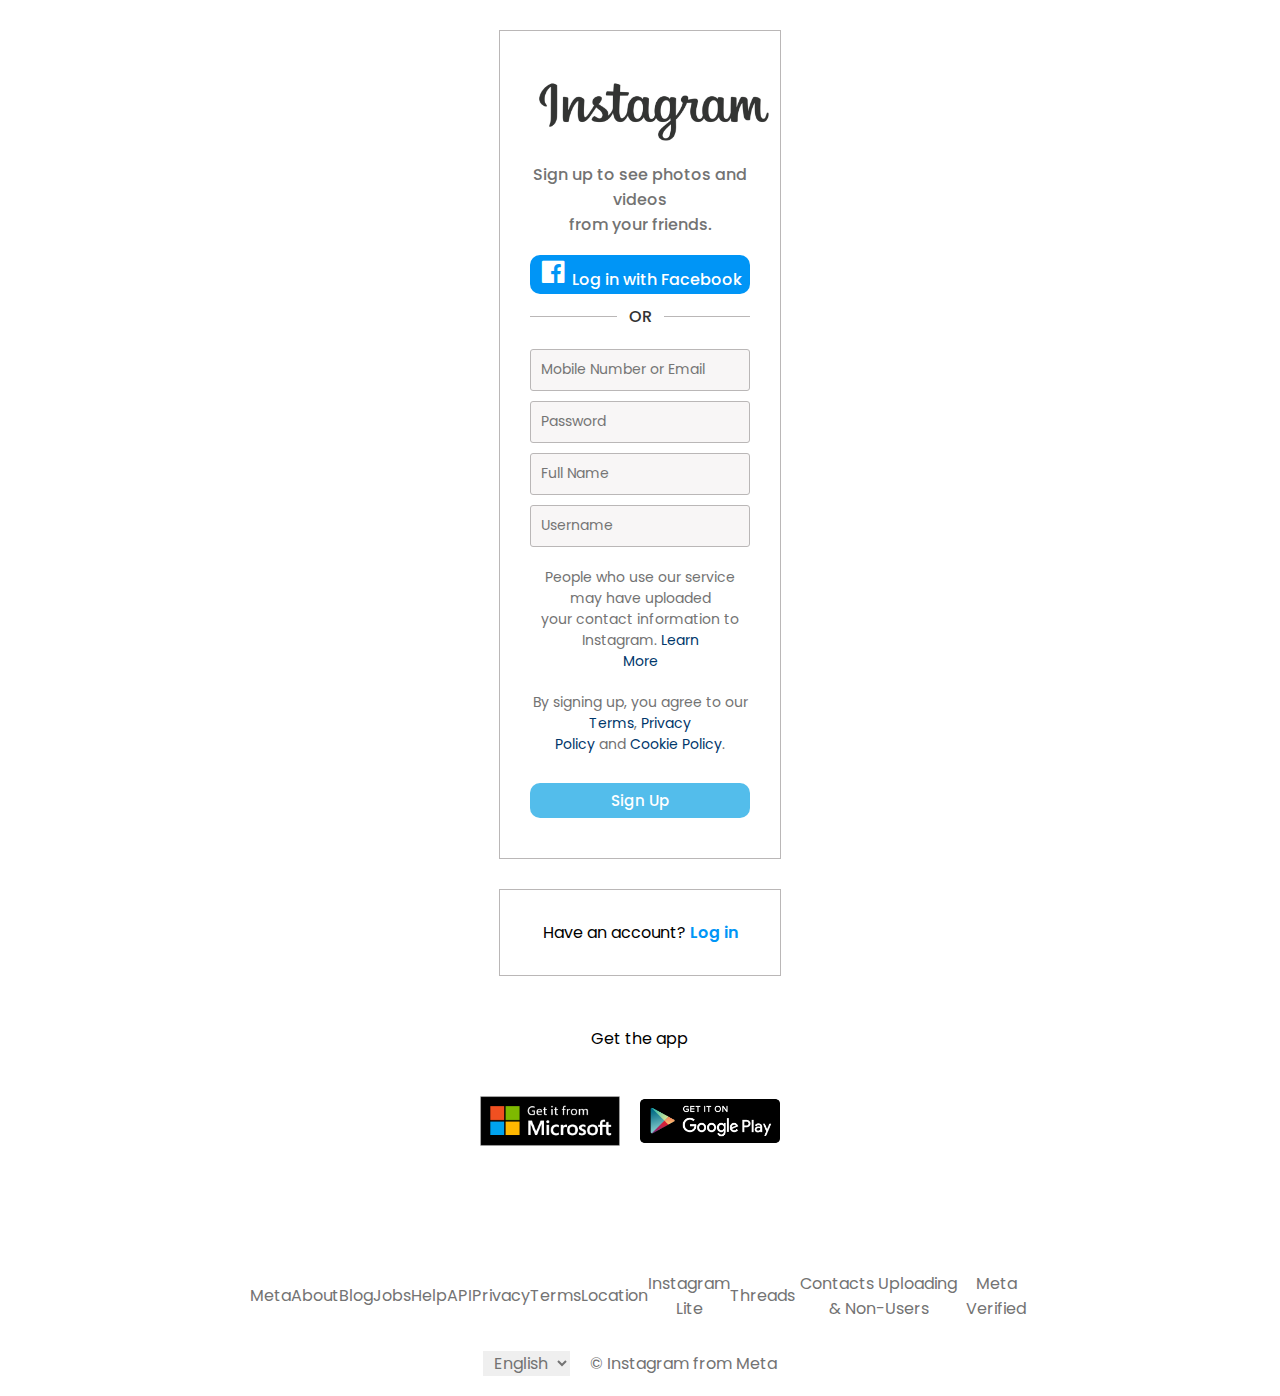
<file: ing.html>
<!DOCTYPE html>
<html lang="en">
<head>
    <meta charset="UTF-8">
    <meta name="viewport" content="width=device-width, initial-scale=1.0">
    <link href='https://unpkg.com/boxicons@2.1.4/css/boxicons.min.css' rel='stylesheet'>
    <link rel="preconnect" href="https://fonts.googleapis.com">
    <link rel="preconnect" href="https://fonts.gstatic.com" crossorigin>
    <link href="https://fonts.googleapis.com/css2?family=Poppins:ital,wght@0,100;0,200;0,300;0,400;0,500;0,600;0,700;0,800;0,900;1,100;1,200;1,300;1,400;1,500;1,600;1,700;1,800;1,900&display=swap" rel="stylesheet">
    <link rel="stylesheet" href="ing.css">
    <title>Instagram</title>
</head>
<body>
    <section class="insta">
        <div class="con">
            <div class="img1">
                <img src="/5a4e432a2da5ad73df7efe7a.png" alt="">
            </div> 
            <p class="up">
                Sign up to see photos and videos <br>from your friends.
            </p>

            <a href="#" class="in"> <i class='bx bxl-facebook-square'></i><span>Log in with Facebook</span></a>
            <div class="or">
                <div class="line"></div>
                <p id="or">OR</p>
                <div class="line"></div>
            </div>

            <form action="" class="input">
                <input type="text" placeholder="Mobile Number or Email">
                <input type="password" placeholder="Password">
                <input type="text" placeholder="Full Name">
                <input type="text" placeholder="Username">  
            </form> 
            
            <div class="text">
                <p class="tx-1">People who use our service may have uploaded <br>your contact information to Instagram. <a href="#">Learn <br>More</a></p>
                <p class="tx-2">By signing up, you agree to our <a href="#">Terms</a>, <a href="#">Privacy <br>Policy</a> and <a href="#">Cookie Policy</a>.</p>
            </div>

            <a href="#" class="sign">Sign Up</a>
        </div>
        <div class="con">
            <p class="log">Have an account? <a href="#">Log in</a></p>
        </div>

        <div class="install">
            <p class="log">Get the app</p>
            <div class="load">
                <img src="/5a902db47f96951c82922873.png " alt="">
                <img src="/google-play-png-logo-3799.png" alt="">
            </div>
        </div>

        <footer class="footer">
            <div class="anchor">
                <a href="#">Meta</a>
                <a href="#">About</a>
                <a href="#">Blog</a>
                <a href="#">Jobs</a>
                <a href="#">Help</a>
                <a href="#">API</a>
                <a href="#">Privacy</a>
                <a href="#">Terms</a>
                <a href="#">Location</a>
                <a href="#">Instagram Lite</a>
                <a href="#">Threads</a>
                <a href="#">Contacts Uploading &  Non-Users</a>
                <a href="#">Meta Verified</a>
            </div>
            <div class="comp">
                <select name="Language" id="">
                    <option value="English">English</option>
                    <option value="Espanyol">English</option>
                    <option value="Norsk">Norsk</option>
                    <option value="Russia">Russia</option>
                    <option value="Afrikaan">Afrikaan</option>
                    <option value="Francais">Francais</option>
                </select>
                <p>&#169; Instagram from Meta</a>
            </div>
        </footer>
    </section>
</body>
</html>
</file>
<file: ing.css>
*{
    box-sizing: border-box;
    margin: 0;
    padding: 0;
    font-family: "Poppins", serif;
}

.insta{
    width: 100vw;
    height: 100vh;
    background-color: #fff;
}

.insta .con{
    border: 1px solid #bab7b7;
    padding: 30px 30px;
    width: 22%;
    margin: 30px auto;
}

.insta .con .img1{
    margin: 0 auto;
    width: 250px;
    margin-bottom: 8px;
}

.insta .con .img1 img{
    width: 100%;
}

.con .up{
    font-size: 16px;
    color: #737373;
    text-align: center;
    font-weight: 500;
    font-style: normal;
    align-content: center;
}

.con .in{
    display: block;
    margin: 18px auto;
    text-align: center;
    text-decoration: none;
    font-weight: 500;
    background-color: #0095f6;
    color: #fff;
    border-radius: 10px;
    padding: 2px 0;
    margin-bottom: 10px;
    border: none;
    outline: none;
    transition: background-color 0.3s ease-out;
}

.con .in:hover{
    background-color: #1877F2;
}

.con .in i{
    margin-right: 4px;
    font-size: 30px;
    align-self: center;
    color: #fff;
}

.con .in span{
    vertical-align: baseline;
}

.con .or {
    text-align: center;
    display: flex;
    justify-content: space-between;
    align-items: center;
    margin-bottom: 20px;
}

.con .or .line{
    width: 150px;
    background-color: #bab7b7;
    height: 1px;

}

.con .or #or{
    font-size: 16px;
    font-weight: 500; 
    color: #333;
    padding: 0 12px;
}

form input{
    display: block;
    width: 100%;
    padding: 10px;
    border-radius: 3px;
    border: 1px solid #bab7b7;
    margin-bottom: 10px;
    background-color: #f8f6f6;
    
}

form input::placeholder{
    font-size: 14px;
}

form input:active{
    outline: 1px solid #333;
}



.text .tx-1{
    font-size: 14px;
    text-align: center;
    color: #737373;
    padding: 10px 0;
}


.text .tx-1 a{
    text-decoration: none;
    color: #00376b;
}

.text .tx-2{
    font-size: 14px;
    text-align: center;
    color: #737373;
    padding: 10px 0;
}


.text .tx-2 a{
    text-decoration: none;
    color: #00376b;
}

.con .sign{
    display: block;
    margin: 18px auto;
    text-align: center;
    text-decoration: none;
    font-weight: 500;
    background-color: #53bdeb;
    color: #fff;
    font-size: 15px;
    border-radius: 10px;
    padding: 6px 0;
    margin-bottom: 10px;
    border: none;
    outline: none;
    cursor: auto;
}

.con .log{
    font-size: 16px;
    text-align: center;
    font-weight: 400;
}

.con .log a{
    text-decoration: none;
    color: #0095f6;
    font-weight: 600;
}

.install{
    padding: 20px 30px;
    width: 23%;
    margin: 30px auto;
    text-align: center;
}


.install .log{
    font-size: 16px;
    text-align: center;
    font-weight: 400;
}

.install .load{
    display: flex;
    justify-content: center;
    align-items: center;
}

.install .load img{
    width: 140px;
    margin-right: 20px;
}

.footer{
    padding: 20px 30px;
    text-align: center;

}

.footer .anchor{
    padding: 0 100px;
    text-align: center;
    display: flex;
    justify-content: space-between;
    align-items: center;
    margin: 10px 120px;

}

.footer .anchor a{
    text-decoration: none;
    color: #737373;
    font-size: 16px;
}


.footer .comp{
    text-align: center;
    display: flex;
    align-items: center;
    justify-content: center;
    margin-top: 30px;

}

.footer .comp select{
    text-align: center;
    border: none;
    outline: none;
    text-align: center;
    font-size: 16px;
    color: #737373;
}

.footer .comp p{
    font-size: 16px;
    color: #737373;
}

.footer .comp select, .footer .comp p{
   margin-right: 20px;
}

/* .con .or::before{
    content: "";
    position: absolute;
    width: 100%;
    height: 2px;
    top: 50%;
    left: 0;
    z-index: -1;
    background-color: #bab7b7;

} */
</file>
